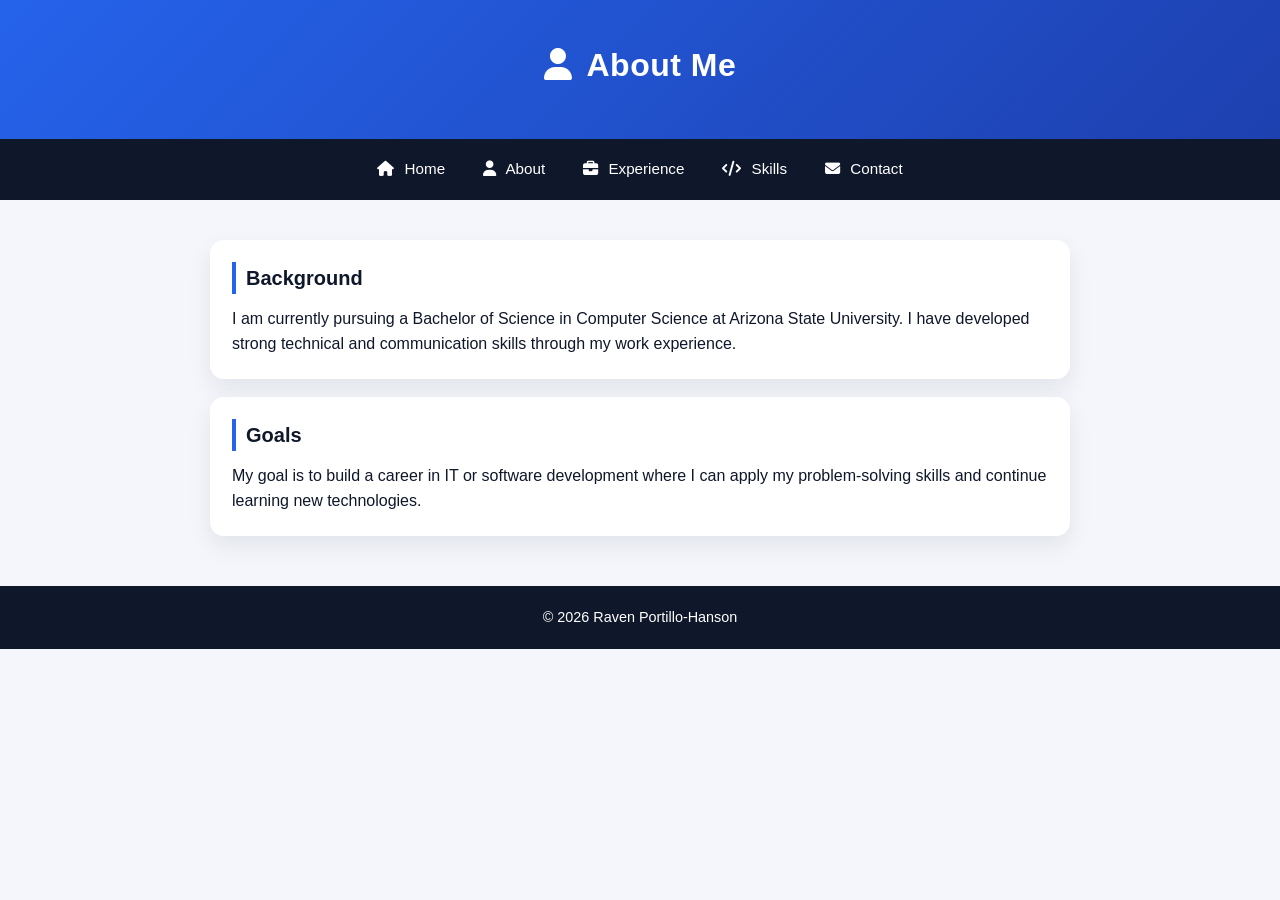
<file: about.html>
<!DOCTYPE html>
<html lang="en">
<head>
  <meta charset="UTF-8">
  <title>About</title>
  <link rel="stylesheet" href="styles.css">
  <link rel="stylesheet" href="https://cdnjs.cloudflare.com/ajax/libs/font-awesome/6.5.0/css/all.min.css">
  <meta name="viewport" content="width=device-width, initial-scale=1.0">
  <meta name="description" content="Raven Portillo-Hanson portfolio website showcasing IT and Computer Science skills.">
</head>

<body>

<header class="fade-in">
  <h1><i class="fa-solid fa-user"></i> About Me</h1>
</header>

<nav>
  <a href="index.html"><i class="fa-solid fa-house"></i> Home</a>
  <a href="about.html"><i class="fa-solid fa-user"></i> About</a>
  <a href="experience.html"><i class="fa-solid fa-briefcase"></i> Experience</a>
  <a href="skills.html"><i class="fa-solid fa-code"></i> Skills</a>
  <a href="contact.html"><i class="fa-solid fa-envelope"></i> Contact</a>
</nav>

<main>

<section class="card fade-in">
  <h2>Background</h2>
  <p>
    I am currently pursuing a Bachelor of Science in Computer Science at Arizona State University.
    I have developed strong technical and communication skills through my work experience.
  </p>
</section>

<section class="card fade-in">
  <h2>Goals</h2>
  <p>
    My goal is to build a career in IT or software development where I can apply my problem-solving skills
    and continue learning new technologies.
  </p>
</section>

</main>

<footer>
  <p>© 2026 Raven Portillo-Hanson</p>
</footer>

</body>
</html>
</file>
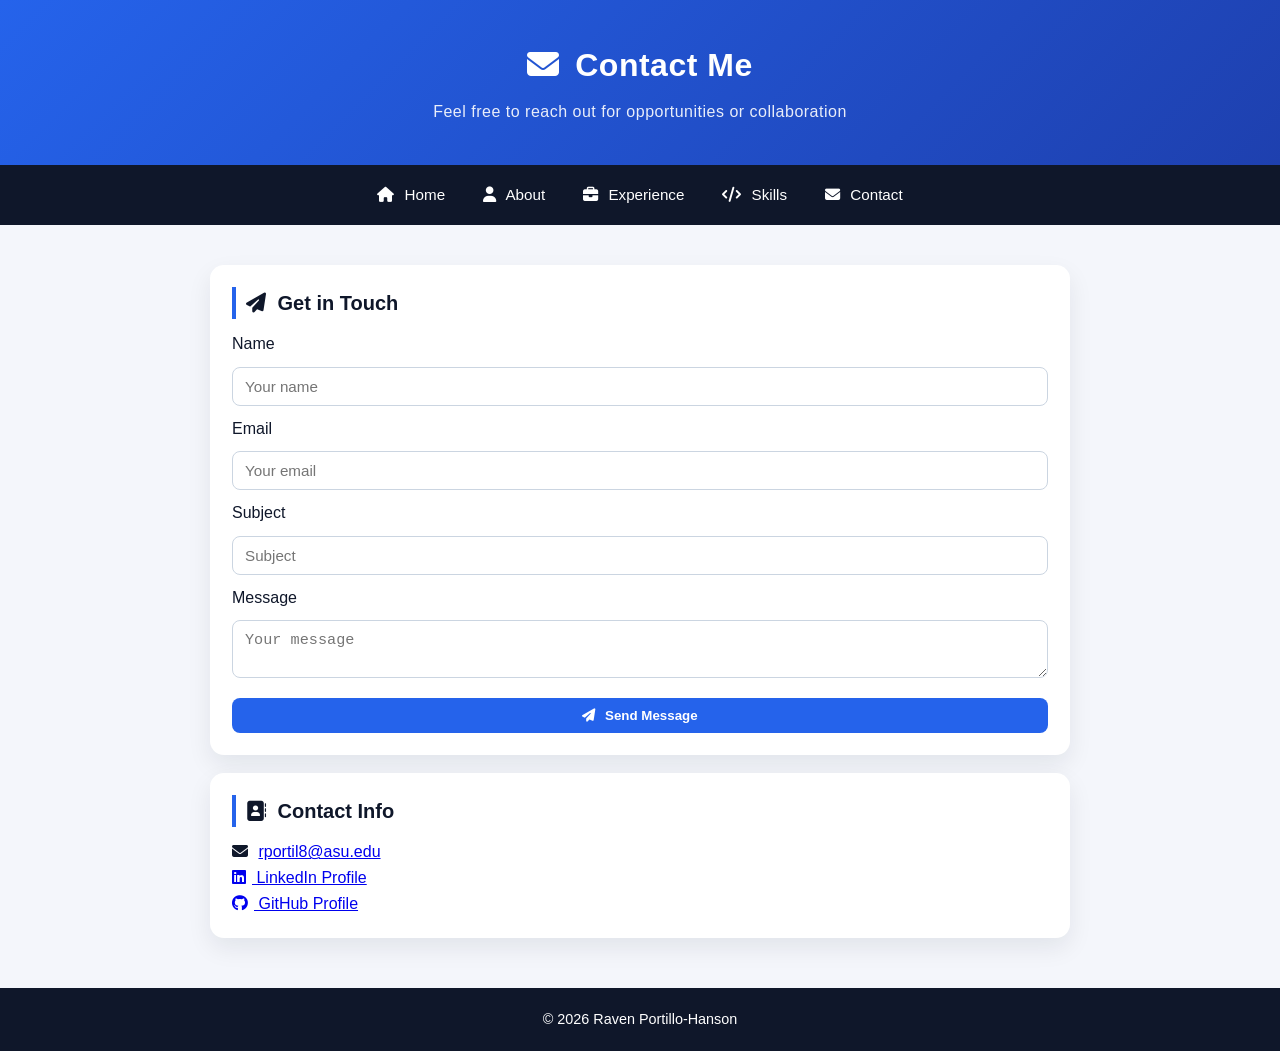
<file: contact.html>
<!DOCTYPE html>
<html lang="en">
<head>
  <meta charset="UTF-8">
  <title>Contact</title>
  <link rel="stylesheet" href="styles.css">
  <link rel="stylesheet" href="https://cdnjs.cloudflare.com/ajax/libs/font-awesome/6.5.0/css/all.min.css">
  <meta name="viewport" content="width=device-width, initial-scale=1.0">
  <meta name="description" content="Raven Portillo-Hanson portfolio website showcasing IT and Computer Science skills.">
</head>

<body>

<header class="fade-in">
  <h1><i class="fa-solid fa-envelope"></i> Contact Me</h1>
  <p>Feel free to reach out for opportunities or collaboration</p>
</header>

<nav>
  <a href="index.html"><i class="fa-solid fa-house"></i> Home</a>
  <a href="about.html"><i class="fa-solid fa-user"></i> About</a>
  <a href="experience.html"><i class="fa-solid fa-briefcase"></i> Experience</a>
  <a href="skills.html"><i class="fa-solid fa-code"></i> Skills</a>
  <a href="contact.html"><i class="fa-solid fa-envelope"></i> Contact</a>
</nav>

<main>

<section class="card fade-in">
  <h2><i class="fa-solid fa-paper-plane"></i> Get in Touch</h2>
  <form action="#">
    <label>Name</label>
    <input type="text" placeholder="Your name">

    <label>Email</label>
    <input type="email" placeholder="Your email">

    <label>Subject</label>
    <input type="text" placeholder="Subject">

    <label>Message</label>
    <textarea placeholder="Your message"></textarea>

    <button type="submit">
      <i class="fa-solid fa-paper-plane"></i> Send Message
    </button>
  </form>
</section>

<section class="card fade-in">
  <h2><i class="fa-solid fa-address-book"></i> Contact Info</h2>

  <p>
    <i class="fa-solid fa-envelope"></i>
    <a href="mailto:rportil8@asu.edu">rportil8@asu.edu</a>
  </p>

  <p>
    <a href="https://www.linkedin.com/in/YOUR_LINKEDIN" target="_blank">
      <i class="fa-brands fa-linkedin"></i> LinkedIn Profile
    </a>
  </p>

  <p>
    <a href="https://github.com/rportil8" target="_blank">
      <i class="fa-brands fa-github"></i> GitHub Profile
    </a>
  </p>
</section>

</main>

<footer>
  <p>© 2026 Raven Portillo-Hanson</p>
</footer>

</body>
</html>
</file>
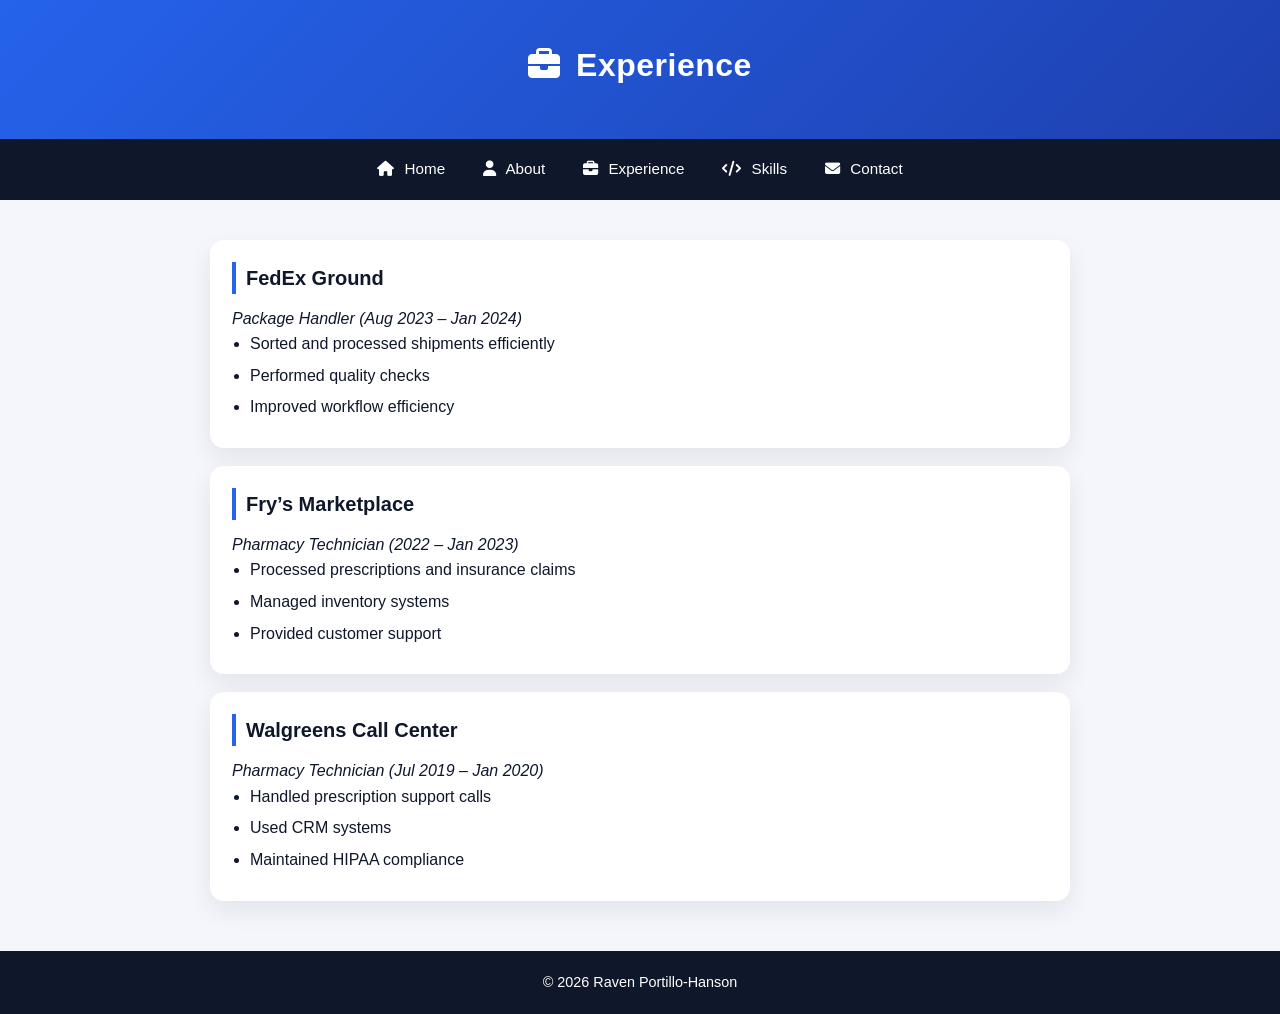
<file: experience.html>
<!DOCTYPE html>
<html lang="en">
<head>
  <meta charset="UTF-8">
  <title>Experience</title>
  <link rel="stylesheet" href="styles.css">
  <link rel="stylesheet" href="https://cdnjs.cloudflare.com/ajax/libs/font-awesome/6.5.0/css/all.min.css">
  <meta name="viewport" content="width=device-width, initial-scale=1.0">
  <meta name="description" content="Raven Portillo-Hanson portfolio website showcasing IT and Computer Science skills.">
</head>

<body>

<header class="fade-in">
  <h1><i class="fa-solid fa-briefcase"></i> Experience</h1>
</header>

<nav>
  <a href="index.html"><i class="fa-solid fa-house"></i> Home</a>
  <a href="about.html"><i class="fa-solid fa-user"></i> About</a>
  <a href="experience.html"><i class="fa-solid fa-briefcase"></i> Experience</a>
  <a href="skills.html"><i class="fa-solid fa-code"></i> Skills</a>
  <a href="contact.html"><i class="fa-solid fa-envelope"></i> Contact</a>
</nav>

<main>

<section class="card fade-in">
  <h2>FedEx Ground</h2>
  <p><em>Package Handler (Aug 2023 – Jan 2024)</em></p>
  <ul>
    <li>Sorted and processed shipments efficiently</li>
    <li>Performed quality checks</li>
    <li>Improved workflow efficiency</li>
  </ul>
</section>

<section class="card fade-in">
  <h2>Fry’s Marketplace</h2>
  <p><em>Pharmacy Technician (2022 – Jan 2023)</em></p>
  <ul>
    <li>Processed prescriptions and insurance claims</li>
    <li>Managed inventory systems</li>
    <li>Provided customer support</li>
  </ul>
</section>

<section class="card fade-in">
  <h2>Walgreens Call Center</h2>
  <p><em>Pharmacy Technician (Jul 2019 – Jan 2020)</em></p>
  <ul>
    <li>Handled prescription support calls</li>
    <li>Used CRM systems</li>
    <li>Maintained HIPAA compliance</li>
  </ul>
</section>

</main>

<footer>
  <p>© 2026 Raven Portillo-Hanson</p>
</footer>

</body>
</html>
</file>
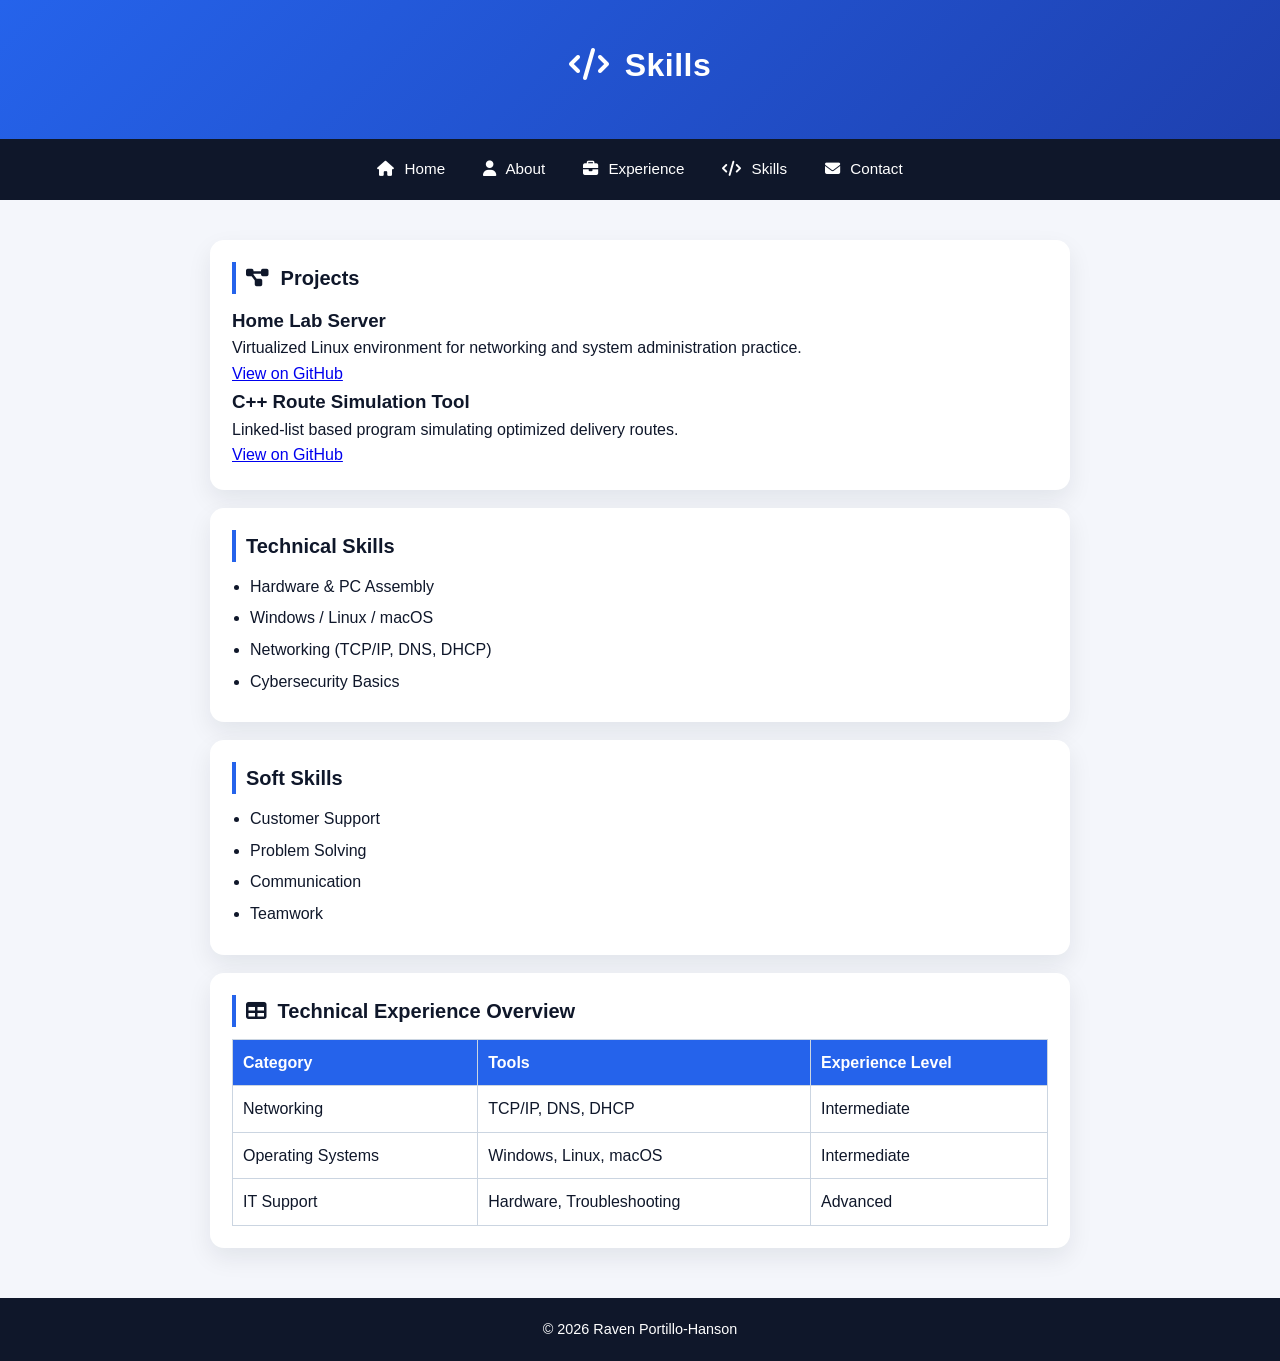
<file: skills.html>
<!DOCTYPE html>
<html lang="en">
<head>
  <meta charset="UTF-8">
  <title>Skills</title>
  <link rel="stylesheet" href="styles.css">
  <link rel="stylesheet" href="https://cdnjs.cloudflare.com/ajax/libs/font-awesome/6.5.0/css/all.min.css">
  <meta name="viewport" content="width=device-width, initial-scale=1.0">
  <meta name="description" content="Raven Portillo-Hanson portfolio website showcasing IT and Computer Science skills.">
</head>

<body>

<header class="fade-in">
  <h1><i class="fa-solid fa-code"></i> Skills</h1>
</header>

<nav>
  <a href="index.html"><i class="fa-solid fa-house"></i> Home</a>
  <a href="about.html"><i class="fa-solid fa-user"></i> About</a>
  <a href="experience.html"><i class="fa-solid fa-briefcase"></i> Experience</a>
  <a href="skills.html"><i class="fa-solid fa-code"></i> Skills</a>
  <a href="contact.html"><i class="fa-solid fa-envelope"></i> Contact</a>
</nav>

<main>

<section class="card fade-in">
  <h2><i class="fa-solid fa-diagram-project"></i> Projects</h2>

  <div class="project">
    <h3>Home Lab Server</h3>
    <p>Virtualized Linux environment for networking and system administration practice.</p>
    <a href="https://github.com/rportil8" target="_blank">View on GitHub</a>
  </div>

  <div class="project">
    <h3>C++ Route Simulation Tool</h3>
    <p>Linked-list based program simulating optimized delivery routes.</p>
    <a href="https://github.com/rportil8" target="_blank">View on GitHub</a>
  </div>

</section>

<section class="card fade-in">
  <h2>Technical Skills</h2>
  <ul>
    <li>Hardware & PC Assembly</li>
    <li>Windows / Linux / macOS</li>
    <li>Networking (TCP/IP, DNS, DHCP)</li>
    <li>Cybersecurity Basics</li>
  </ul>
</section>

<section class="card fade-in">
  <h2>Soft Skills</h2>
  <ul>
    <li>Customer Support</li>
    <li>Problem Solving</li>
    <li>Communication</li>
    <li>Teamwork</li>
  </ul>
</section>

<section class="card fade-in">
  <h2><i class="fa-solid fa-table"></i> Technical Experience Overview</h2>

  <table>
    <tr>
      <th>Category</th>
      <th>Tools</th>
      <th>Experience Level</th>
    </tr>
    <tr>
      <td>Networking</td>
      <td>TCP/IP, DNS, DHCP</td>
      <td>Intermediate</td>
    </tr>
    <tr>
      <td>Operating Systems</td>
      <td>Windows, Linux, macOS</td>
      <td>Intermediate</td>
    </tr>
    <tr>
      <td>IT Support</td>
      <td>Hardware, Troubleshooting</td>
      <td>Advanced</td>
    </tr>
  </table>
</section>

</main>

<footer>
  <p>© 2026 Raven Portillo-Hanson</p>
</footer>

</body>
</html>
</file>
<file: styles.css>
* {
  margin: 0;
  padding: 0;
  box-sizing: border-box;
}

body {
  font-family: "Segoe UI", Roboto, Arial, sans-serif;
  background: #f4f6fb;
  color: #0f172a;
  line-height: 1.6;
}

header {
  background: linear-gradient(135deg, #2563eb, #1e40af);
  color: white;
  text-align: center;
  padding: 40px 20px;
  letter-spacing: 0.5px;
}

header h1 {
  font-size: 2rem;
  margin-bottom: 8px;
}

header p {
  opacity: 0.9;
  font-size: 1rem;
}


nav {
  display: flex;
  justify-content: center;
  flex-wrap: wrap;
  gap: 18px;
  background-color: #0f172a;
  padding: 12px 10px;
  position: sticky;
  top: 0;
  z-index: 1000;
}

nav a {
  color: white;
  text-decoration: none;
  font-weight: 500;
  font-size: 0.95rem;
  padding: 6px 10px;
  border-radius: 6px;
  transition: all 0.25s ease;
}

nav a:hover {
  background: #2563eb;
  transform: translateY(-1px);
}

main {
  max-width: 900px;
  margin: 40px auto;
  padding: 0 20px;
}

.card {
  background: white;
  border-radius: 14px;
  padding: 22px;
  margin-bottom: 18px;
  box-shadow: 0 10px 25px rgba(15, 23, 42, 0.08);
  transition: transform 0.25s ease, box-shadow 0.25s ease;
}

.card:hover {
  transform: translateY(-4px);
  box-shadow: 0 14px 30px rgba(15, 23, 42, 0.12);
}

h2 {
  font-size: 1.25rem;
  margin-bottom: 12px;
  border-left: 4px solid #2563eb;
  padding-left: 10px;
}

/* LISTS */
ul {
  padding-left: 18px;
}

li {
  margin-bottom: 6px;
}

/* ICONS */
i {
  margin-right: 6px;
}

form {
  display: flex;
  flex-direction: column;
  gap: 10px;
}

input, textarea {
  padding: 10px 12px;
  border-radius: 8px;
  border: 1px solid #cbd5e1;
  font-size: 0.95rem;
  transition: border 0.2s ease;
}

input:focus, textarea:focus {
  outline: none;
  border-color: #2563eb;
}

/* BUTTON */
button {
  margin-top: 10px;
  padding: 10px 14px;
  border: none;
  border-radius: 8px;
  background: #2563eb;
  color: white;
  font-weight: 600;
  cursor: pointer;
  transition: all 0.25s ease;
}

button:hover {
  background: #1e40af;
  transform: translateY(-2px);
}

footer {
  text-align: center;
  padding: 20px;
  background: #0f172a;
  color: white;
  margin-top: 50px;
  font-size: 0.9rem;
}

/* ANIMATIONS */
.fade-in {
  animation: fadeIn 0.6s ease forwards;
  opacity: 0;
  transform: translateY(10px);
}

table {
  width: 100%;
  border-collapse: collapse;
  margin-top: 10px;
}

th, td {
  border: 1px solid #cbd5e1;
  padding: 10px;
  text-align: left;
}

th {
  background: #2563eb;
  color: white;
}

/* For Mobile */
@media (max-width: 600px) {
  nav {
    flex-direction: column;
    align-items: center;
  }

  header h1 {
    font-size: 1.5rem;
  }

  main {
    margin: 20px auto;
  }
}

@keyframes fadeIn {
  to {
    opacity: 1;
    transform: translateY(0);
  }
}
</file>
